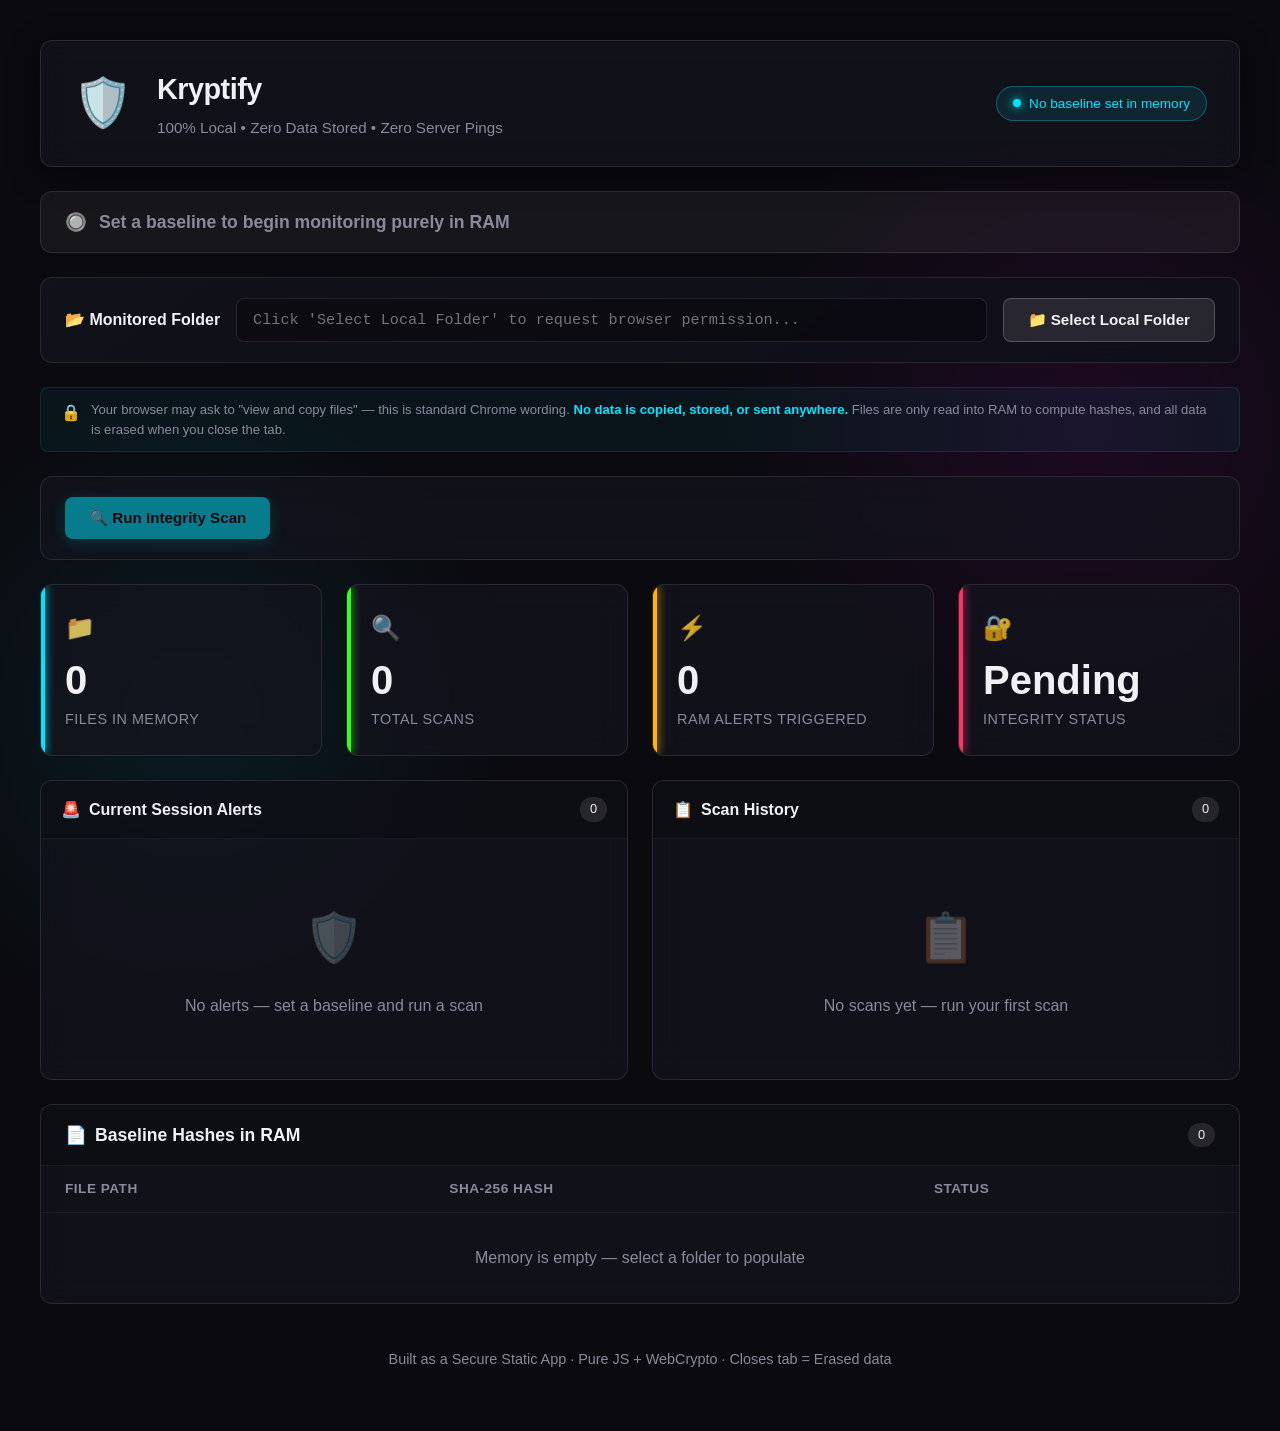
<file: index.html>
<!DOCTYPE html>
<html lang="en">

<head>
    <meta charset="UTF-8" />
    <meta name="viewport" content="width=device-width, initial-scale=1.0" />
    <title>Kryptify — Zero-Knowledge Architecture</title>
    <meta name="description"
        content="Secure, serverless file integrity monitoring tool running purely in your browser." />
    <link rel="stylesheet" href="style.css" />
    <link rel="icon"
        href="data:image/svg+xml,<svg xmlns='http://www.w3.org/2000/svg' viewBox='0 0 100 100'><text y='.9em' font-size='90'>🛡️</text></svg>" />
</head>

<body>
    <div class="app-wrapper">
        <div class="container">

            <!-- ====== Header ====== -->
            <header class="header">
                <div class="header-inner">
                    <div class="header-icon">🛡️</div>
                    <div class="header-text">
                        <h1>Kryptify</h1>
                        <p>100% Local • Zero Data Stored • Zero Server Pings</p>
                    </div>
                    <div class="header-badge">
                        <span class="dot"></span>
                        <span id="baseline-info">No baseline set in memory</span>
                    </div>
                </div>
            </header>

            <!-- ====== Integrity Status Bar ====== -->
            <div id="integrity-bar" class="integrity-status unknown">
                <span class="status-icon">🔘</span>
                <span>Set a baseline to begin monitoring purely in RAM</span>
            </div>

            <!-- ====== Config Bar ====== -->
            <div class="config-bar">
                <label for="dir-input">📂 Monitored Folder</label>
                <input type="text" id="dir-input"
                    placeholder="Click 'Select Local Folder' to request browser permission..." readonly />
                <button class="btn btn-secondary" id="btn-set-dir">
                    <span class="spinner"></span>
                    <span class="btn-label">📁 Select Local Folder</span>
                </button>
            </div>

            <!-- ====== Privacy Note ====== -->
            <div class="privacy-note">
                <span class="privacy-icon">🔒</span>
                <span>Your browser may ask to "view and copy files" — this is standard Chrome wording. <strong>No data is copied, stored, or sent anywhere.</strong> Files are only read into RAM to compute hashes, and all data is erased when you close the tab.</span>
            </div>

            <!-- ====== Action Bar ====== -->
            <div class="action-bar">
                <button class="btn btn-primary" id="btn-scan" disabled>
                    <span class="spinner"></span>
                    <span class="btn-label">🔍 Run Integrity Scan</span>
                </button>
            </div>

            <!-- ====== Stats Grid ====== -->
            <div class="stats-grid">
                <div class="stat-card cyan">
                    <div class="stat-icon">📁</div>
                    <div class="stat-value" id="stat-files">0</div>
                    <div class="stat-label">Files in Memory</div>
                </div>
                <div class="stat-card green">
                    <div class="stat-icon">🔍</div>
                    <div class="stat-value" id="stat-scans">0</div>
                    <div class="stat-label">Total Scans</div>
                </div>
                <div class="stat-card amber">
                    <div class="stat-icon">⚡</div>
                    <div class="stat-value" id="stat-alerts">0</div>
                    <div class="stat-label">RAM Alerts Triggered</div>
                </div>
                <div class="stat-card red">
                    <div class="stat-icon">🔐</div>
                    <div class="stat-value" id="stat-status">Pending</div>
                    <div class="stat-label">Integrity Status</div>
                </div>
            </div>

            <!-- ====== Two-Column: Alerts + History ====== -->
            <div class="main-grid">
                <!-- Alert Feed -->
                <div class="panel">
                    <div class="panel-header">
                        <div class="panel-title">
                            <span class="icon">🚨</span> Current Session Alerts
                        </div>
                        <span class="panel-badge" id="alert-badge">0</span>
                    </div>
                    <div class="panel-body" id="alert-feed">
                        <div class="empty-state">
                            <div class="empty-icon">🛡️</div>
                            <p>No alerts — set a baseline and run a scan</p>
                        </div>
                    </div>
                </div>

                <!-- Scan History -->
                <div class="panel">
                    <div class="panel-header">
                        <div class="panel-title">
                            <span class="icon">📋</span> Scan History
                        </div>
                        <span class="panel-badge" id="history-badge">0</span>
                    </div>
                    <div class="panel-body" id="scan-history">
                        <div class="empty-state">
                            <div class="empty-icon">📋</div>
                            <p>No scans yet — run your first scan</p>
                        </div>
                    </div>
                </div>
            </div>

            <!-- ====== File Table ====== -->
            <div class="file-table-wrap">
                <div class="file-table-header">
                    <div class="file-table-title">
                        <span>📄</span> Baseline Hashes in RAM
                    </div>
                    <span class="panel-badge" id="file-count">0</span>
                </div>
                <table class="file-table">
                    <thead>
                        <tr>
                            <th>File Path</th>
                            <th>SHA-256 Hash</th>
                            <th>Status</th>
                        </tr>
                    </thead>
                    <tbody id="file-table-body">
                        <tr>
                            <td colspan="3" style="text-align:center; padding:32px; color: var(--text-muted);">
                                Memory is empty — select a folder to populate
                            </td>
                        </tr>
                    </tbody>
                </table>
            </div>

            <!-- ====== Footer ====== -->
            <footer class="footer">
                <p>Built as a Secure Static App · Pure JS + WebCrypto · Closes tab = Erased data</p>
            </footer>

        </div>
    </div>

    <div id="toast-container" class="toast-container"></div>
    <script src="script.js"></script>
</body>

</html>
</file>
<file: style.css>
/* ============================================================
   File Integrity Monitor — Premium Dark Mode Theme
   ============================================================ */
:root {
    --bg-dark: #0a0a0f;
    --bg-panel: rgba(20, 20, 30, 0.7);
    --border-glow: rgba(255, 255, 255, 0.1);
    --text-primary: #f0f0f5;
    --text-muted: #8a8a9e;

    --accent-cyan: #00e5ff;
    --accent-magenta: #ff00ff;
    --accent-green: #39ff14;
    --accent-amber: #ffb300;
    --accent-red: #ff3366;

    --glass-blur: 16px;
    --border-radius: 12px;
    --shadow-neon: 0 0 20px rgba(0, 229, 255, 0.2);
}

* {
    box-sizing: border-box;
    margin: 0;
    padding: 0;
}

body {
    font-family: 'Inter', -apple-system, BlinkMacSystemFont, sans-serif;
    background-color: var(--bg-dark);
    background-image:
        radial-gradient(circle at 15% 50%, rgba(0, 229, 255, 0.08), transparent 25%),
        radial-gradient(circle at 85% 30%, rgba(255, 0, 255, 0.08), transparent 25%);
    color: var(--text-primary);
    line-height: 1.6;
    min-height: 100vh;
}

/* ================= Containers ================= */
.app-wrapper {
    padding: 40px 20px;
}

.container {
    max-width: 1200px;
    margin: 0 auto;
    display: flex;
    flex-direction: column;
    gap: 24px;
}

/* ================= Header ================= */
.header {
    background: var(--bg-panel);
    backdrop-filter: blur(var(--glass-blur));
    -webkit-backdrop-filter: blur(var(--glass-blur));
    border: 1px solid var(--border-glow);
    border-radius: var(--border-radius);
    padding: 24px 32px;
    box-shadow: 0 8px 32px rgba(0, 0, 0, 0.4);
}

.header-inner {
    display: flex;
    align-items: center;
    gap: 24px;
}

.header-icon {
    font-size: 3rem;
}

.header-text h1 {
    font-size: 1.8rem;
    font-weight: 700;
    letter-spacing: -0.5px;
    margin-bottom: 4px;
}

.header-text p {
    color: var(--text-muted);
    font-size: 0.95rem;
}

.header-badge {
    margin-left: auto;
    display: flex;
    align-items: center;
    gap: 8px;
    font-size: 0.85rem;
    color: var(--accent-cyan);
    background: rgba(0, 229, 255, 0.1);
    padding: 6px 16px;
    border-radius: 20px;
    border: 1px solid rgba(0, 229, 255, 0.3);
}

.header-badge .dot {
    width: 8px;
    height: 8px;
    background: var(--accent-cyan);
    border-radius: 50%;
    box-shadow: 0 0 8px var(--accent-cyan);
    animation: pulse 2s infinite;
}

@keyframes pulse {
    0% {
        opacity: 1;
        transform: scale(1);
    }

    50% {
        opacity: 0.5;
        transform: scale(0.9);
    }

    100% {
        opacity: 1;
        transform: scale(1);
    }
}

/* ================= Status Bar ================= */
.integrity-status {
    padding: 16px 24px;
    border-radius: var(--border-radius);
    font-weight: 600;
    display: flex;
    align-items: center;
    gap: 12px;
    font-size: 1.1rem;
    border: 1px solid transparent;
    transition: all 0.3s ease;
}

.integrity-status.unknown {
    background: rgba(255, 255, 255, 0.05);
    color: var(--text-muted);
    border-color: rgba(255, 255, 255, 0.1);
}

.integrity-status.secure {
    background: rgba(57, 255, 20, 0.1);
    color: var(--accent-green);
    border-color: rgba(57, 255, 20, 0.3);
    box-shadow: 0 0 20px rgba(57, 255, 20, 0.15);
}

.integrity-status.breach {
    background: rgba(255, 51, 102, 0.1);
    color: var(--accent-red);
    border-color: rgba(255, 51, 102, 0.3);
    box-shadow: 0 0 20px rgba(255, 51, 102, 0.2);
    animation: flash 1s ease-in-out infinite alternate;
}

@keyframes flash {
    from {
        box-shadow: 0 0 10px rgba(255, 51, 102, 0.1);
    }

    to {
        box-shadow: 0 0 30px rgba(255, 51, 102, 0.3);
    }
}

/* ================= Privacy Note ================= */
.privacy-note {
    display: flex;
    align-items: flex-start;
    gap: 10px;
    padding: 12px 20px;
    border-radius: 8px;
    background: rgba(0, 229, 255, 0.05);
    border: 1px solid rgba(0, 229, 255, 0.12);
    font-size: 0.82rem;
    color: var(--text-muted);
    line-height: 1.5;
}

.privacy-note .privacy-icon {
    flex-shrink: 0;
    font-size: 1rem;
    margin-top: 1px;
}

.privacy-note strong {
    color: var(--accent-cyan);
}

/* ================= Controls ================= */
.config-bar,
.action-bar {
    display: flex;
    gap: 16px;
    align-items: center;
    background: var(--bg-panel);
    backdrop-filter: blur(var(--glass-blur));
    padding: 20px 24px;
    border-radius: var(--border-radius);
    border: 1px solid var(--border-glow);
}

.config-bar {
    background: linear-gradient(145deg, rgba(20, 20, 30, 0.8), rgba(15, 15, 25, 0.9));
}

.config-bar label {
    font-weight: 600;
    color: var(--text-primary);
    white-space: nowrap;
}

.config-bar input {
    flex: 1;
    background: rgba(0, 0, 0, 0.3);
    border: 1px solid rgba(255, 255, 255, 0.1);
    padding: 12px 16px;
    border-radius: 8px;
    color: var(--text-primary);
    font-family: monospace;
    font-size: 0.95rem;
    outline: none;
    transition: border-color 0.2s;
}

.config-bar input:focus {
    border-color: var(--accent-cyan);
}

.btn {
    padding: 12px 24px;
    border-radius: 8px;
    font-weight: 600;
    font-size: 0.95rem;
    cursor: pointer;
    border: none;
    display: flex;
    align-items: center;
    gap: 8px;
    transition: all 0.2s;
    position: relative;
    overflow: hidden;
}

.btn:disabled {
    opacity: 0.5;
    cursor: not-allowed;
}

.btn-primary {
    background: var(--accent-cyan);
    color: #000;
    box-shadow: 0 4px 15px rgba(0, 229, 255, 0.3);
}

.btn-primary:hover:not(:disabled) {
    background: #33eeff;
    transform: translateY(-1px);
    box-shadow: 0 6px 20px rgba(0, 229, 255, 0.4);
}

.btn-secondary {
    background: rgba(255, 255, 255, 0.1);
    color: var(--text-primary);
    border: 1px solid rgba(255, 255, 255, 0.2);
}

.btn-secondary:hover {
    background: rgba(200, 200, 255, 0.15);
    border-color: rgba(255, 255, 255, 0.3);
}

/* ================= Stats Grid ================= */
.stats-grid {
    display: grid;
    grid-template-columns: repeat(4, 1fr);
    gap: 24px;
}

.stat-card {
    background: var(--bg-panel);
    backdrop-filter: blur(var(--glass-blur));
    border: 1px solid var(--border-glow);
    border-radius: var(--border-radius);
    padding: 24px;
    display: flex;
    flex-direction: column;
    position: relative;
    overflow: hidden;
}

.stat-card::before {
    content: '';
    position: absolute;
    top: 0;
    left: 0;
    width: 4px;
    height: 100%;
}

.stat-card.cyan::before {
    background: var(--accent-cyan);
    box-shadow: 0 0 10px var(--accent-cyan);
}

.stat-card.green::before {
    background: var(--accent-green);
    box-shadow: 0 0 10px var(--accent-green);
}

.stat-card.amber::before {
    background: var(--accent-amber);
    box-shadow: 0 0 10px var(--accent-amber);
}

.stat-card.red::before {
    background: var(--accent-red);
    box-shadow: 0 0 10px var(--accent-red);
}

.stat-icon {
    font-size: 1.5rem;
    margin-bottom: 12px;
    opacity: 0.8;
}

.stat-value {
    font-size: 2.5rem;
    font-weight: 700;
    line-height: 1;
    margin-bottom: 8px;
    font-variant-numeric: tabular-nums;
}

.stat-label {
    color: var(--text-muted);
    font-size: 0.9rem;
    text-transform: uppercase;
    letter-spacing: 0.5px;
    font-weight: 500;
}

/* ================= Panels (Main Grid) ================= */
.main-grid {
    display: grid;
    grid-template-columns: 1fr 1fr;
    gap: 24px;
}

.panel {
    background: var(--bg-panel);
    backdrop-filter: blur(var(--glass-blur));
    border: 1px solid var(--border-glow);
    border-radius: var(--border-radius);
    display: flex;
    flex-direction: column;
    overflow: hidden;
    min-height: 300px;
}

.panel-header {
    padding: 16px 20px;
    border-bottom: 1px solid rgba(255, 255, 255, 0.05);
    display: flex;
    justify-content: space-between;
    align-items: center;
    background: rgba(0, 0, 0, 0.2);
}

.panel-title {
    font-weight: 600;
    display: flex;
    align-items: center;
    gap: 8px;
}

.panel-badge {
    background: rgba(255, 255, 255, 0.1);
    padding: 2px 10px;
    border-radius: 12px;
    font-size: 0.8rem;
}

.panel-body {
    padding: 20px;
    flex: 1;
    overflow-y: auto;
    max-height: 400px;
    display: flex;
    flex-direction: column;
    gap: 12px;
}

/* Empty States */
.empty-state {
    flex: 1;
    display: flex;
    flex-direction: column;
    align-items: center;
    justify-content: center;
    color: var(--text-muted);
    text-align: center;
    padding: 40px 20px;
}

.empty-icon {
    font-size: 3rem;
    margin-bottom: 16px;
    opacity: 0.3;
}

/* Alert Items */
.alert-item {
    background: rgba(0, 0, 0, 0.3);
    border: 1px solid rgba(255, 255, 255, 0.05);
    border-radius: 8px;
    padding: 12px 16px;
    display: flex;
    gap: 16px;
    align-items: center;
}

.alert-dot {
    width: 12px;
    height: 12px;
    border-radius: 50%;
    flex-shrink: 0;
}

.alert-dot.added {
    background: var(--accent-green);
    box-shadow: 0 0 8px var(--accent-green);
}

.alert-dot.modified {
    background: var(--accent-amber);
    box-shadow: 0 0 8px var(--accent-amber);
}

.alert-dot.deleted {
    background: var(--accent-red);
    box-shadow: 0 0 8px var(--accent-red);
}

.alert-content {
    flex: 1;
    min-width: 0;
}

.alert-path {
    font-family: monospace;
    font-size: 0.95rem;
    color: #fff;
    white-space: nowrap;
    overflow: hidden;
    text-overflow: ellipsis;
    margin-bottom: 4px;
}

.alert-meta {
    display: flex;
    gap: 8px;
    font-size: 0.8rem;
    color: var(--text-muted);
    align-items: center;
}

.alert-type-badge {
    padding: 2px 8px;
    border-radius: 4px;
    font-weight: 600;
    font-size: 0.75rem;
    letter-spacing: 0.5px;
}

.alert-type-badge.added {
    background: rgba(57, 255, 20, 0.15);
    color: var(--accent-green);
}

.alert-type-badge.modified {
    background: rgba(255, 179, 0, 0.15);
    color: var(--accent-amber);
}

.alert-type-badge.deleted {
    background: rgba(255, 51, 102, 0.15);
    color: var(--accent-red);
}

/* Timeline Items */
.timeline-item {
    display: flex;
    gap: 16px;
    padding-bottom: 16px;
    position: relative;
}

.timeline-item:not(:last-child)::after {
    content: '';
    position: absolute;
    left: 6px;
    top: 20px;
    bottom: 0;
    width: 2px;
    background: rgba(255, 255, 255, 0.1);
}

.timeline-dot {
    width: 14px;
    height: 14px;
    border-radius: 50%;
    border: 3px solid var(--bg-dark);
    position: relative;
    z-index: 2;
    margin-top: 4px;
}

.timeline-dot.clean {
    background: var(--accent-green);
}

.timeline-dot.alert {
    background: var(--accent-red);
}

.timeline-content {
    flex: 1;
}

.timeline-title {
    font-weight: 600;
    margin-bottom: 2px;
}

.timeline-title.clean {
    color: var(--accent-green);
}

.timeline-title.alert {
    color: var(--accent-red);
}

.timeline-details {
    font-size: 0.85rem;
    color: var(--text-muted);
}

/* ================= File Table ================= */
.file-table-wrap {
    background: var(--bg-panel);
    backdrop-filter: blur(var(--glass-blur));
    border: 1px solid var(--border-glow);
    border-radius: var(--border-radius);
    overflow: hidden;
}

.file-table-header {
    padding: 16px 24px;
    border-bottom: 1px solid rgba(255, 255, 255, 0.05);
    display: flex;
    justify-content: space-between;
    align-items: center;
    background: rgba(0, 0, 0, 0.2);
}

.file-table-title {
    font-weight: 600;
    font-size: 1.1rem;
    display: flex;
    align-items: center;
    gap: 8px;
}

.file-table {
    width: 100%;
    border-collapse: collapse;
    text-align: left;
}

.file-table th {
    padding: 12px 24px;
    color: var(--text-muted);
    font-size: 0.85rem;
    text-transform: uppercase;
    letter-spacing: 0.5px;
    border-bottom: 1px solid rgba(255, 255, 255, 0.05);
}

.file-table td {
    padding: 16px 24px;
    border-bottom: 1px solid rgba(255, 255, 255, 0.02);
}

.file-table tr:hover td {
    background: rgba(255, 255, 255, 0.02);
}

.path-cell {
    font-family: monospace;
    color: #fff;
}

.hash-cell {
    font-family: monospace;
    color: var(--accent-magenta);
    font-size: 0.9rem;
}

.status-chip {
    display: inline-block;
    padding: 4px 10px;
    border-radius: 12px;
    font-size: 0.8rem;
    font-weight: 600;
}

.status-chip.ok {
    background: rgba(57, 255, 20, 0.1);
    color: var(--accent-green);
    border: 1px solid rgba(57, 255, 20, 0.3);
}

/* ================= Footer ================= */
.footer {
    text-align: center;
    padding: 20px;
    color: var(--text-muted);
    font-size: 0.9rem;
}

/* ================= Toast UI ================= */
.toast-container {
    position: fixed;
    bottom: 24px;
    right: 24px;
    display: flex;
    flex-direction: column;
    gap: 12px;
    z-index: 1000;
}

.toast {
    background: #1e1e24;
    color: #fff;
    padding: 16px 20px;
    border-radius: 8px;
    display: flex;
    align-items: center;
    gap: 12px;
    box-shadow: 0 10px 30px rgba(0, 0, 0, 0.5);
    min-width: 300px;
    transform: translateX(120%);
    animation: toastIn 0.3s cubic-bezier(0.175, 0.885, 0.32, 1.275) forwards;
    border-left: 4px solid transparent;
}

.toast.success {
    border-left-color: var(--accent-green);
}

.toast.error {
    border-left-color: var(--accent-red);
}

.toast.warning {
    border-left-color: var(--accent-amber);
}

.toast.info {
    border-left-color: var(--accent-cyan);
}

.toast-icon {
    font-size: 1.2rem;
}

@keyframes toastIn {
    to {
        transform: translateX(0);
    }
}

@keyframes toastOut {
    to {
        transform: translateX(120%);
        opacity: 0;
    }
}

/* ================= Spinner ================= */
.spinner {
    display: none;
    width: 16px;
    height: 16px;
    border: 2px solid rgba(255, 255, 255, 0.3);
    border-top-color: #fff;
    border-radius: 50%;
    animation: spin 0.8s linear infinite;
}

.btn.loading .spinner {
    display: block;
}

.btn.loading .btn-label {
    opacity: 0.5;
}

@keyframes spin {
    to {
        transform: rotate(360deg);
    }
}
</file>
